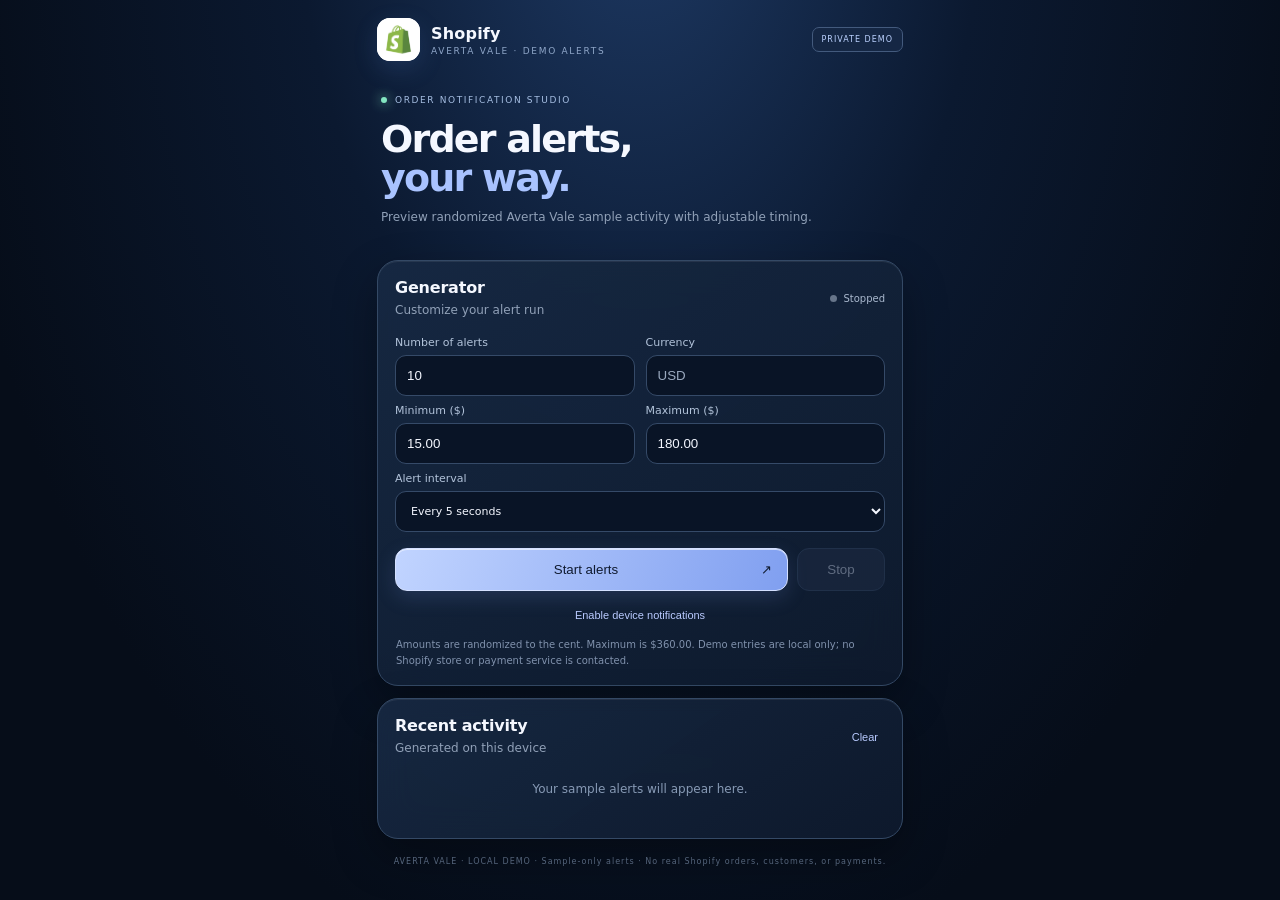
<file: index.html>
<!doctype html>
<html lang="en"><head><meta charset="utf-8"><meta name="viewport" content="width=device-width,initial-scale=1,viewport-fit=cover"><meta name="theme-color" content="#09152b"><meta name="apple-mobile-web-app-capable" content="yes"><meta name="apple-mobile-web-app-status-bar-style" content="black-translucent"><meta name="apple-mobile-web-app-title" content="Averta Vale"><link rel="manifest" href="./manifest.webmanifest"><link rel="apple-touch-icon" href="./icon.svg"><link rel="stylesheet" href="./styles.css"><title>Averta Vale · Order Alerts</title></head>
<body><main class="shell">
<header><div class="brand"><img class="logo" src="./assets/averta-bag-logo.png" alt="Averta Vale bag logo"><div><div class="brandname">Shopify</div><div class="brandline">AVERTA VALE · DEMO ALERTS</div></div></div><div class="demo">PRIVATE DEMO</div></header>
<section class="hero"><div class="eyebrow"><span class="pulse"></span> ORDER NOTIFICATION STUDIO</div><h1>Order alerts,<br><em>your way.</em></h1><p>Preview randomized Averta Vale sample activity with adjustable timing.</p></section>
<section class="panel controls"><div class="panelhead"><div><h2>Generator</h2><p>Customize your alert run</p></div><div class="status"><span id="statusDot"></span><span id="status">Stopped</span></div></div>
<div class="fields"><label>Number of alerts<input id="count" type="number" min="1" max="100" value="10"></label><label>Currency<input value="USD" disabled></label><label>Minimum ($)<input id="min" type="number" min="0.01" max="360" step="0.01" value="15.00"></label><label>Maximum ($)<input id="max" type="number" min="0.01" max="360" step="0.01" value="180.00"></label><label class="speedfield">Alert interval<select id="speed"><option value="2">Every 2 seconds</option><option value="5" selected>Every 5 seconds</option><option value="10">Every 10 seconds</option><option value="15">Every 15 seconds</option><option value="30">Every 30 seconds</option><option value="60">Every 60 seconds</option></select></label></div>
<div class="buttons"><button id="start" class="primary">Start alerts <span>↗</span></button><button id="stop" class="secondary" disabled>Stop</button></div><button id="notify" class="permission">Enable device notifications</button><p class="micro">Amounts are randomized to the cent. Maximum is $360.00. Demo entries are local only; no Shopify store or payment service is contacted.</p></section>
<section class="panel feedpanel"><div class="feedhead"><div><h2>Recent activity</h2><p>Generated on this device</p></div><button id="clear" class="textbtn">Clear</button></div><div id="feed"><div class="empty">Your sample alerts will appear here.</div></div></section>
<footer>AVERTA VALE · LOCAL DEMO · Sample-only alerts · No real Shopify orders, customers, or payments.</footer>
</main><script src="./app.js"></script></body></html>
</file>
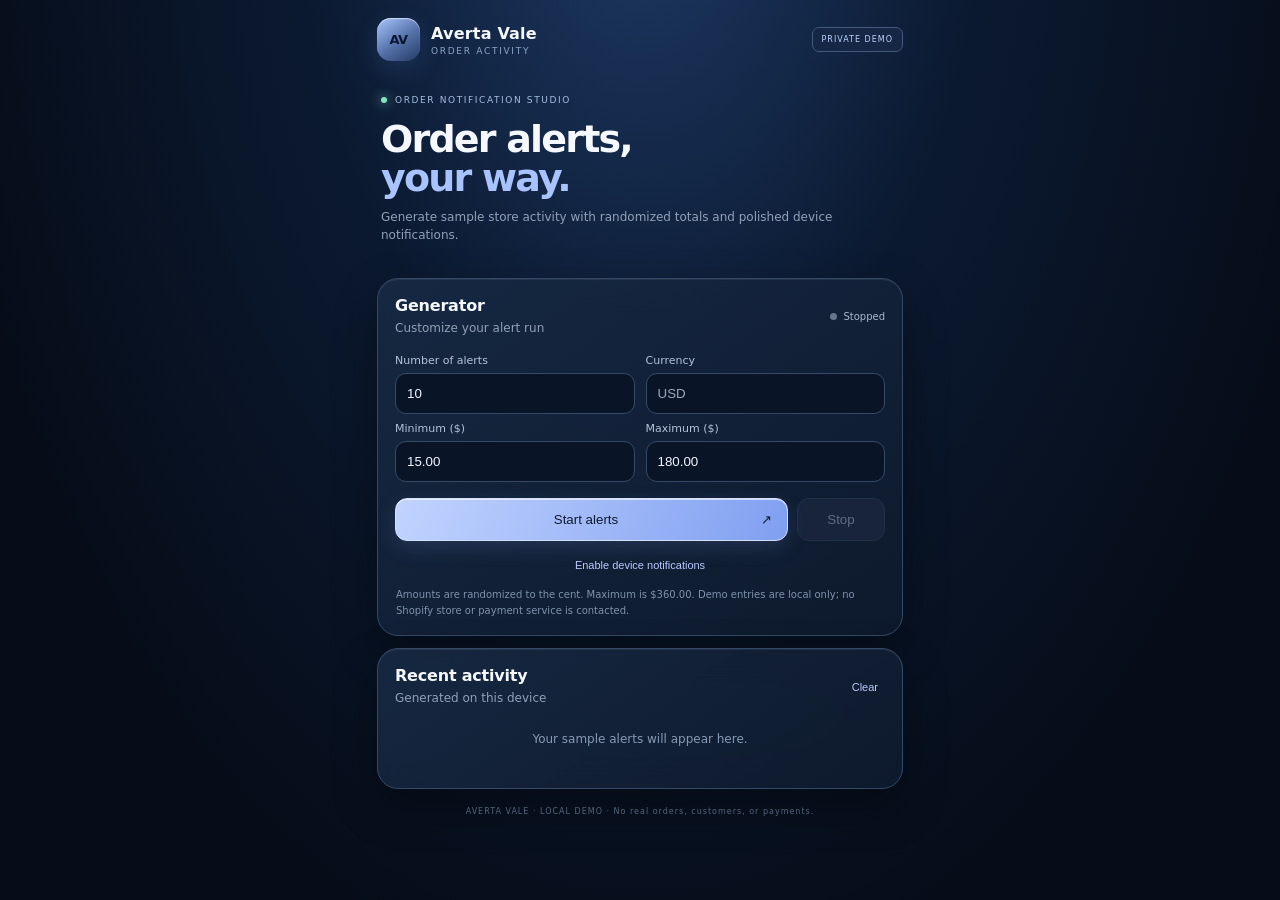
<file: averta-vale-pwa/index.html>
<!doctype html>
<html lang="en"><head><meta charset="utf-8"><meta name="viewport" content="width=device-width,initial-scale=1,viewport-fit=cover"><meta name="theme-color" content="#09152b"><meta name="apple-mobile-web-app-capable" content="yes"><meta name="apple-mobile-web-app-status-bar-style" content="black-translucent"><meta name="apple-mobile-web-app-title" content="Averta Vale"><link rel="manifest" href="./manifest.webmanifest"><link rel="apple-touch-icon" href="./icon.svg"><link rel="stylesheet" href="./styles.css"><title>Averta Vale · Order Alerts</title></head>
<body><main class="shell">
<header><div class="brand"><div class="logo">AV</div><div><div class="brandname">Averta Vale</div><div class="brandline">ORDER ACTIVITY</div></div></div><div class="demo">PRIVATE DEMO</div></header>
<section class="hero"><div class="eyebrow"><span class="pulse"></span> ORDER NOTIFICATION STUDIO</div><h1>Order alerts,<br><em>your way.</em></h1><p>Generate sample store activity with randomized totals and polished device notifications.</p></section>
<section class="panel controls"><div class="panelhead"><div><h2>Generator</h2><p>Customize your alert run</p></div><div class="status"><span id="statusDot"></span><span id="status">Stopped</span></div></div>
<div class="fields"><label>Number of alerts<input id="count" type="number" min="1" max="100" value="10"></label><label>Currency<input value="USD" disabled></label><label>Minimum ($)<input id="min" type="number" min="0.01" max="360" step="0.01" value="15.00"></label><label>Maximum ($)<input id="max" type="number" min="0.01" max="360" step="0.01" value="180.00"></label></div>
<div class="buttons"><button id="start" class="primary">Start alerts <span>↗</span></button><button id="stop" class="secondary" disabled>Stop</button></div><button id="notify" class="permission">Enable device notifications</button><p class="micro">Amounts are randomized to the cent. Maximum is $360.00. Demo entries are local only; no Shopify store or payment service is contacted.</p></section>
<section class="panel feedpanel"><div class="feedhead"><div><h2>Recent activity</h2><p>Generated on this device</p></div><button id="clear" class="textbtn">Clear</button></div><div id="feed"><div class="empty">Your sample alerts will appear here.</div></div></section>
<footer>AVERTA VALE · LOCAL DEMO · No real orders, customers, or payments.</footer>
</main><script src="./app.js"></script></body></html>
</file>
<file: styles.css>
*{box-sizing:border-box} :root{color-scheme:dark;--bg:#07101f;--panel:#101d33;--line:#273a57;--muted:#91a1b8;--ice:#dce9ff;--blue:#8baeff;--mint:#83e5c1}body{margin:0;min-height:100vh;background:radial-gradient(ellipse at 50% -15%,#1e3a65 0,#0b1930 38%,#060d19 78%);color:#f5f8ff;font:15px -apple-system,BlinkMacSystemFont,"SF Pro Display",system-ui,sans-serif}.shell{max-width:560px;margin:auto;padding:calc(18px + env(safe-area-inset-top)) 17px calc(28px + env(safe-area-inset-bottom))}header{display:flex;align-items:center;justify-content:space-between}.brand{display:flex;align-items:center;gap:11px}.logo{width:43px;height:43px;border-radius:14px;display:grid;place-items:center;font-size:13px;font-weight:800;letter-spacing:-.6px;background:linear-gradient(145deg,#a8c6ff,#536fa7 55%,#243b65);color:#0a1730;box-shadow:inset 0 1px 1px #fff9,0 8px 25px #527dc733}.brandname{font-size:16px;font-weight:700;letter-spacing:.2px}.brandline{font-size:9px;color:#8fa6c8;letter-spacing:1.7px;margin-top:3px}.demo{font-size:8px;letter-spacing:1px;border:1px solid #435a7d;background:#152744;color:#bcd2ff;border-radius:7px;padding:7px 9px}.hero{padding:34px 4px 22px}.eyebrow{font-size:9px;letter-spacing:1.6px;color:#a6bee2;display:flex;align-items:center;gap:8px}.pulse{width:6px;height:6px;background:#83e5c1;border-radius:50%;box-shadow:0 0 12px #83e5c1}h1{font-size:38px;line-height:1.03;letter-spacing:-1.8px;margin:15px 0 10px}h1 em{font-style:normal;color:#a9c3ff}.hero p,.panelhead p,.feedhead p{font-size:12px;color:var(--muted);line-height:1.5;margin:0}.panel{border:1px solid #344965;border-radius:21px;background:linear-gradient(145deg,#172943eF,#0e1a2df2);box-shadow:0 18px 45px #0005,inset 0 1px 0 #ffffff13;backdrop-filter:blur(18px);padding:17px;margin:12px 0}.panelhead,.feedhead{display:flex;justify-content:space-between;align-items:center}.panel h2{font-size:16px;margin:0 0 4px;letter-spacing:-.2px}.status{display:flex;align-items:center;gap:6px;color:#aab9cf;font-size:10px}.status span:first-child{height:7px;width:7px;border-radius:50%;background:#67758a}.status .on{background:var(--mint);box-shadow:0 0 10px #83e5c177}.fields{display:grid;grid-template-columns:1fr 1fr;gap:8px 11px;margin-top:17px}label{font-size:11px;color:#b2c3da}input{display:block;width:100%;margin-top:6px;padding:12px 11px;border-radius:11px;border:1px solid #354a68;background:#091426;color:#f4f7ff;font:15px inherit;outline:none}input:focus{border-color:#9bb8ff;box-shadow:0 0 0 3px #86a9ff1a}input:disabled{color:#9aa9bf}.buttons{display:flex;gap:9px;margin-top:16px}button{font:600 13px inherit;cursor:pointer}.primary,.secondary{border-radius:12px;padding:13px 15px}.primary{flex:1;color:#101b30;background:linear-gradient(110deg,#c1d4ff,#809ff0);border:1px solid #d4e0ff;box-shadow:inset 0 1px #fff9,0 7px 20px #7796e52b}.primary span{float:right}.secondary{background:#24344d;color:#d8e4f8;border:1px solid #3b506e;min-width:88px}.secondary:disabled{opacity:.4}.permission{display:block;margin:11px auto 0;border:0;background:none;color:#b9caff;font-size:11px;padding:7px}.micro{font-size:10px;line-height:1.55;color:#8092ad;margin:9px 1px 0}.feedpanel{padding:17px}.textbtn{background:none;border:0;color:#b8caff;font-size:11px;padding:7px}.item{display:flex;align-items:center;gap:11px;padding:14px 0;border-bottom:1px solid #2a3b55}.item:last-child{border:0}.bag{width:39px;height:39px;border-radius:13px;display:grid;place-items:center;background:linear-gradient(145deg,#2c4d76,#182b49);border:1px solid #456287;color:#c8dcff;font-size:17px;box-shadow:inset 0 1px #ffffff1c}.details{flex:1;min-width:0}.title{font-size:13px;font-weight:650}.meta{font-size:10px;color:#91a4bf;margin-top:4px;line-height:1.4}.total{font-size:13px;font-weight:700;white-space:nowrap;color:#e4edff}.empty{text-align:center;color:#879ab5;font-size:12px;padding:25px 5px}footer{text-align:center;color:#63758f;font-size:8px;letter-spacing:1px;margin:18px 0 0}@media(max-width:360px){h1{font-size:34px}.panel{padding:14px}.shell{padding-left:12px;padding-right:12px}}
.logo{object-fit:cover;padding:0;border-radius:13px;background:#fff;box-shadow:inset 0 1px 1px #fff9,0 8px 25px #527dc733}.speedfield{grid-column:1/-1}select{display:block;width:100%;margin-top:6px;padding:12px 11px;border-radius:11px;border:1px solid #354a68;background:#091426;color:#f4f7ff;font:inherit;outline:none}select:focus{border-color:#9bb8ff;box-shadow:0 0 0 3px #86a9ff1a}
</file>
<file: averta-vale-pwa/styles.css>
*{box-sizing:border-box} :root{color-scheme:dark;--bg:#07101f;--panel:#101d33;--line:#273a57;--muted:#91a1b8;--ice:#dce9ff;--blue:#8baeff;--mint:#83e5c1}body{margin:0;min-height:100vh;background:radial-gradient(ellipse at 50% -15%,#1e3a65 0,#0b1930 38%,#060d19 78%);color:#f5f8ff;font:15px -apple-system,BlinkMacSystemFont,"SF Pro Display",system-ui,sans-serif}.shell{max-width:560px;margin:auto;padding:calc(18px + env(safe-area-inset-top)) 17px calc(28px + env(safe-area-inset-bottom))}header{display:flex;align-items:center;justify-content:space-between}.brand{display:flex;align-items:center;gap:11px}.logo{width:43px;height:43px;border-radius:14px;display:grid;place-items:center;font-size:13px;font-weight:800;letter-spacing:-.6px;background:linear-gradient(145deg,#a8c6ff,#536fa7 55%,#243b65);color:#0a1730;box-shadow:inset 0 1px 1px #fff9,0 8px 25px #527dc733}.brandname{font-size:16px;font-weight:700;letter-spacing:.2px}.brandline{font-size:9px;color:#8fa6c8;letter-spacing:1.7px;margin-top:3px}.demo{font-size:8px;letter-spacing:1px;border:1px solid #435a7d;background:#152744;color:#bcd2ff;border-radius:7px;padding:7px 9px}.hero{padding:34px 4px 22px}.eyebrow{font-size:9px;letter-spacing:1.6px;color:#a6bee2;display:flex;align-items:center;gap:8px}.pulse{width:6px;height:6px;background:#83e5c1;border-radius:50%;box-shadow:0 0 12px #83e5c1}h1{font-size:38px;line-height:1.03;letter-spacing:-1.8px;margin:15px 0 10px}h1 em{font-style:normal;color:#a9c3ff}.hero p,.panelhead p,.feedhead p{font-size:12px;color:var(--muted);line-height:1.5;margin:0}.panel{border:1px solid #344965;border-radius:21px;background:linear-gradient(145deg,#172943eF,#0e1a2df2);box-shadow:0 18px 45px #0005,inset 0 1px 0 #ffffff13;backdrop-filter:blur(18px);padding:17px;margin:12px 0}.panelhead,.feedhead{display:flex;justify-content:space-between;align-items:center}.panel h2{font-size:16px;margin:0 0 4px;letter-spacing:-.2px}.status{display:flex;align-items:center;gap:6px;color:#aab9cf;font-size:10px}.status span:first-child{height:7px;width:7px;border-radius:50%;background:#67758a}.status .on{background:var(--mint);box-shadow:0 0 10px #83e5c177}.fields{display:grid;grid-template-columns:1fr 1fr;gap:8px 11px;margin-top:17px}label{font-size:11px;color:#b2c3da}input{display:block;width:100%;margin-top:6px;padding:12px 11px;border-radius:11px;border:1px solid #354a68;background:#091426;color:#f4f7ff;font:15px inherit;outline:none}input:focus{border-color:#9bb8ff;box-shadow:0 0 0 3px #86a9ff1a}input:disabled{color:#9aa9bf}.buttons{display:flex;gap:9px;margin-top:16px}button{font:600 13px inherit;cursor:pointer}.primary,.secondary{border-radius:12px;padding:13px 15px}.primary{flex:1;color:#101b30;background:linear-gradient(110deg,#c1d4ff,#809ff0);border:1px solid #d4e0ff;box-shadow:inset 0 1px #fff9,0 7px 20px #7796e52b}.primary span{float:right}.secondary{background:#24344d;color:#d8e4f8;border:1px solid #3b506e;min-width:88px}.secondary:disabled{opacity:.4}.permission{display:block;margin:11px auto 0;border:0;background:none;color:#b9caff;font-size:11px;padding:7px}.micro{font-size:10px;line-height:1.55;color:#8092ad;margin:9px 1px 0}.feedpanel{padding:17px}.textbtn{background:none;border:0;color:#b8caff;font-size:11px;padding:7px}.item{display:flex;align-items:center;gap:11px;padding:14px 0;border-bottom:1px solid #2a3b55}.item:last-child{border:0}.bag{width:39px;height:39px;border-radius:13px;display:grid;place-items:center;background:linear-gradient(145deg,#2c4d76,#182b49);border:1px solid #456287;color:#c8dcff;font-size:17px;box-shadow:inset 0 1px #ffffff1c}.details{flex:1;min-width:0}.title{font-size:13px;font-weight:650}.meta{font-size:10px;color:#91a4bf;margin-top:4px;line-height:1.4}.total{font-size:13px;font-weight:700;white-space:nowrap;color:#e4edff}.empty{text-align:center;color:#879ab5;font-size:12px;padding:25px 5px}footer{text-align:center;color:#63758f;font-size:8px;letter-spacing:1px;margin:18px 0 0}@media(max-width:360px){h1{font-size:34px}.panel{padding:14px}.shell{padding-left:12px;padding-right:12px}}
</file>
